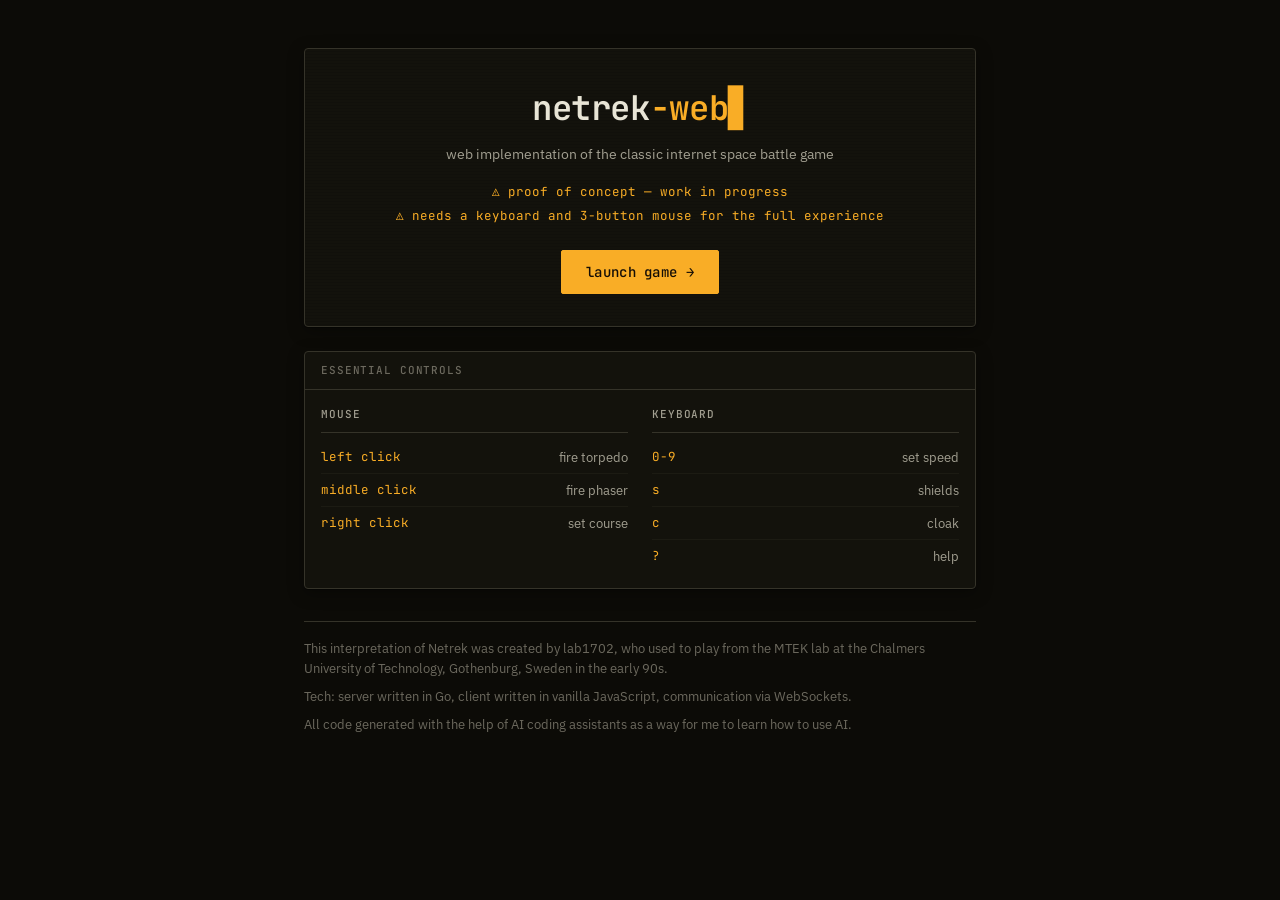
<file: static/index.html>
<!DOCTYPE html>
<html lang="en">
<head>
    <meta charset="UTF-8">
    <meta name="viewport" content="width=device-width, initial-scale=1.0">
    <title>netrek-web — classic multiplayer space combat</title>
    <link rel="stylesheet" href="lab1702.css">
    <style>
        body {
            font-family: var(--font-sans);
            font-size: 14px;
            line-height: 1.6;
            background: var(--bg-0);
            color: var(--fg-1);
            min-height: 100vh;
            display: flex;
            flex-direction: column;
            align-items: center;
        }

        .container {
            max-width: 720px;
            width: 100%;
            padding: 48px 24px;
        }

        /* === HEADER === */
        .hero {
            text-align: center;
            padding: 32px 24px;
            border: 1px solid var(--border-1);
            border-radius: var(--radius-2);
            background: var(--bg-1);
            background-image: var(--scanlines);
            box-shadow: var(--shadow-card);
            margin-bottom: 24px;
        }

        h1 {
            font-family: var(--font-mono);
            font-size: 34px;
            font-weight: 600;
            letter-spacing: -0.01em;
            color: var(--fg-1);
        }

        h1 .accent { color: var(--amber); }

        h1 .cursor {
            color: var(--amber);
            animation: blink 1.1s steps(1) infinite;
        }

        @keyframes blink { 50% { opacity: 0; } }

        .subtitle {
            color: var(--fg-2);
            margin-top: 8px;
        }

        .warnings {
            display: flex;
            flex-direction: column;
            gap: 4px;
            margin-top: 16px;
            font-family: var(--font-mono);
            font-size: 12.5px;
            color: var(--amber);
        }

        .play-button { margin-top: 24px; height: 44px; padding: 0 24px; font-size: 14px; text-transform: lowercase; }

        /* === CARDS === */
        .card { margin-bottom: 24px; }

        .card-label {
            display: flex;
            padding: 10px 16px;
            border-bottom: 1px solid var(--border-1);
        }

        .card-body { padding: 16px; }

        .essentials-grid {
            display: grid;
            grid-template-columns: repeat(2, 1fr);
            gap: 24px;
        }

        .control-column h4 {
            font-family: var(--font-mono);
            font-size: 11px;
            font-weight: 500;
            text-transform: uppercase;
            letter-spacing: var(--tracking-label);
            color: var(--fg-2);
            padding-bottom: 8px;
            border-bottom: 1px solid var(--border-1);
            margin-bottom: 8px;
        }

        .control-list {
            list-style: none;
        }

        .control-list li {
            display: flex;
            justify-content: space-between;
            padding: 6px 0;
            border-bottom: 1px solid var(--bg-2);
            font-size: 12.5px;
        }

        .control-list li:last-child { border-bottom: none; }

        .key {
            font-family: var(--font-mono);
            color: var(--amber);
        }

        .action { color: var(--fg-2); }

        /* === FOOTER === */
        .footer {
            margin-top: 32px;
            padding-top: 16px;
            border-top: 1px solid var(--border-1);
            color: var(--fg-3);
            font-size: 12.5px;
        }

        .footer p + p { margin-top: 8px; }

        /* === RESPONSIVE === */
        @media (max-width: 640px) {
            .essentials-grid {
                grid-template-columns: 1fr;
                gap: 20px;
            }

            h1 { font-size: 26px; }

            .container { padding: 24px 16px; }
        }
    </style>
</head>
<body>
    <div class="container">
        <!-- === MAIN HEADER === -->
        <div class="hero">
            <h1>netrek<span class="accent">-web</span><span class="cursor">▊</span></h1>
            <p class="subtitle">web implementation of the classic internet space battle game</p>
            <div class="warnings">
                <span>⚠ proof of concept — work in progress</span>
                <span>⚠ needs a keyboard and 3-button mouse for the full experience</span>
            </div>
            <a href="game.html" class="l7-btn l7-btn--solid play-button">launch game →</a>
        </div>

        <!-- === ESSENTIAL CONTROLS === -->
        <div class="l7-card card">
            <div class="card-label"><span class="l7-label">essential controls</span></div>
            <div class="card-body">
                <div class="essentials-grid">
                    <div class="control-column">
                        <h4>mouse</h4>
                        <ul class="control-list">
                            <li><span class="key">left click</span> <span class="action">fire torpedo</span></li>
                            <li><span class="key">middle click</span> <span class="action">fire phaser</span></li>
                            <li><span class="key">right click</span> <span class="action">set course</span></li>
                        </ul>
                    </div>

                    <div class="control-column">
                        <h4>keyboard</h4>
                        <ul class="control-list">
                            <li><span class="key">0-9</span> <span class="action">set speed</span></li>
                            <li><span class="key">s</span> <span class="action">shields</span></li>
                            <li><span class="key">c</span> <span class="action">cloak</span></li>
                            <li><span class="key">?</span> <span class="action">help</span></li>
                        </ul>
                    </div>
                </div>
            </div>
        </div>

        <!-- === FOOTER === -->
        <div class="footer">
            <p>This interpretation of Netrek was created by lab1702, who used to play from the MTEK lab at the Chalmers University of Technology, Gothenburg, Sweden in the early 90s.</p>
            <p>Tech: server written in Go, client written in vanilla JavaScript, communication via WebSockets.</p>
            <p>All code generated with the help of AI coding assistants as a way for me to learn how to use AI.</p>
        </div>
    </div>
</body>
</html>
</file>
<file: static/lab1702.css>
/* lab1702 design tokens — terminal-phosphor dark theme.
   Netrek team colors (red/yellow/green/cyan) are historical and are NOT
   part of this system; they stay hardcoded where the game uses them. */
@import url("https://fonts.googleapis.com/css2?family=JetBrains+Mono:ital,wght@0,400;0,500;0,600;0,700;1,400&family=IBM+Plex+Sans:ital,wght@0,400;0,500;0,600;1,400&display=swap");

:root {
  /* Surfaces (warm near-blacks) */
  --bg-0: oklch(0.15 0.010 100);
  --bg-1: oklch(0.18 0.012 100);
  --bg-2: oklch(0.22 0.014 100);
  --bg-3: oklch(0.26 0.016 100);

  /* Foreground */
  --fg-1: oklch(0.92 0.020 95);
  --fg-2: oklch(0.70 0.020 95);
  --fg-3: oklch(0.52 0.018 95);

  /* Accents — phosphor amber + green */
  --amber:      oklch(0.80 0.16 75);
  --amber-dim:  oklch(0.68 0.13 75);
  --amber-glow: oklch(0.80 0.16 75 / 0.18);
  --amber-wash: oklch(0.80 0.16 75 / 0.08);
  --green:      oklch(0.80 0.16 145);
  --green-dim:  oklch(0.68 0.13 145);
  --green-glow: oklch(0.80 0.16 145 / 0.18);
  --green-wash: oklch(0.80 0.16 145 / 0.08);

  --danger:      oklch(0.70 0.16 25);
  --danger-wash: oklch(0.70 0.16 25 / 0.10);

  /* Lines */
  --border-1: oklch(0.32 0.018 100);
  --border-2: oklch(0.42 0.020 100);

  --on-accent:    oklch(0.17 0.02 75);
  --link-hover:   oklch(0.88 0.14 78);
  --selection-bg: oklch(0.80 0.16 75 / 0.25);

  /* Type */
  --font-mono: "JetBrains Mono", ui-monospace, "SF Mono", Menlo, monospace;
  --font-sans: "IBM Plex Sans", -apple-system, "Segoe UI", Helvetica, sans-serif;
  --tracking-label: 0.08em;

  /* Spacing / radii */
  --radius-1: 2px;
  --radius-2: 4px;
  --radius-full: 999px;

  /* Effects */
  --shadow-card: 0 1px 0 oklch(0 0 0 / 0.4), 0 4px 16px oklch(0 0 0 / 0.35);
  --shadow-overlay: 0 8px 40px oklch(0 0 0 / 0.6);
  --focus-shadow: 0 0 0 1px var(--bg-0), 0 0 0 3px var(--amber);
  --ease-out: cubic-bezier(0.2, 0, 0, 1);
  --dur-fast: 120ms;
  --scanlines: repeating-linear-gradient(
    to bottom,
    transparent 0px, transparent 2px,
    oklch(0 0 0 / 0.12) 2px, oklch(0 0 0 / 0.12) 3px
  );
}

* { margin: 0; padding: 0; box-sizing: border-box; }

::selection { background: var(--selection-bg); }

a { color: var(--amber); text-decoration: none; }
/* buttons rendered as <a> keep their own colors on hover */
a:hover:not(.l7-btn) { color: var(--link-hover); text-decoration: underline; }

/* mono uppercase section label */
.l7-label {
  font-family: var(--font-mono);
  font-size: 11px;
  font-weight: 500;
  text-transform: uppercase;
  letter-spacing: var(--tracking-label);
  color: var(--fg-3);
}

.l7-card {
  background: var(--bg-1);
  border: 1px solid var(--border-1);
  border-radius: var(--radius-2);
  box-shadow: var(--shadow-card);
}

.l7-btn {
  display: inline-flex; align-items: center; justify-content: center; gap: 8px;
  font-family: var(--font-mono); font-weight: 500; letter-spacing: 0.02em;
  border-radius: var(--radius-1); border: 1px solid transparent;
  cursor: pointer; white-space: nowrap; user-select: none;
  height: 36px; padding: 0 14px; font-size: 12.5px;
  transition: background var(--dur-fast) var(--ease-out),
              border-color var(--dur-fast) var(--ease-out),
              color var(--dur-fast) var(--ease-out),
              box-shadow var(--dur-fast) var(--ease-out);
}
.l7-btn:focus-visible { outline: none; box-shadow: var(--focus-shadow); }
.l7-btn--solid { background: var(--amber); color: var(--on-accent); border-color: var(--amber); }
.l7-btn--solid:hover { background: var(--link-hover); border-color: var(--link-hover); box-shadow: 0 0 12px var(--amber-glow); }
.l7-btn--solid:active { background: var(--amber-dim); box-shadow: none; }
.l7-btn--outline { background: transparent; color: var(--amber); border-color: var(--amber-dim); }
.l7-btn--outline:hover { background: var(--amber-wash); border-color: var(--amber); }
.l7-btn--outline:active { background: var(--amber-glow); }

.l7-input {
  font-family: var(--font-mono); font-size: 12.5px; color: var(--fg-1);
  background: var(--bg-2); border: 1px solid var(--border-1);
  border-radius: var(--radius-1); height: 36px; padding: 0 10px;
  width: 100%;
  transition: border-color var(--dur-fast) var(--ease-out), box-shadow var(--dur-fast) var(--ease-out);
}
.l7-input::placeholder { color: var(--fg-3); }
.l7-input:hover { border-color: var(--border-2); }
.l7-input:focus { outline: none; border-color: var(--amber-dim); box-shadow: 0 0 8px var(--amber-glow); }
</file>
